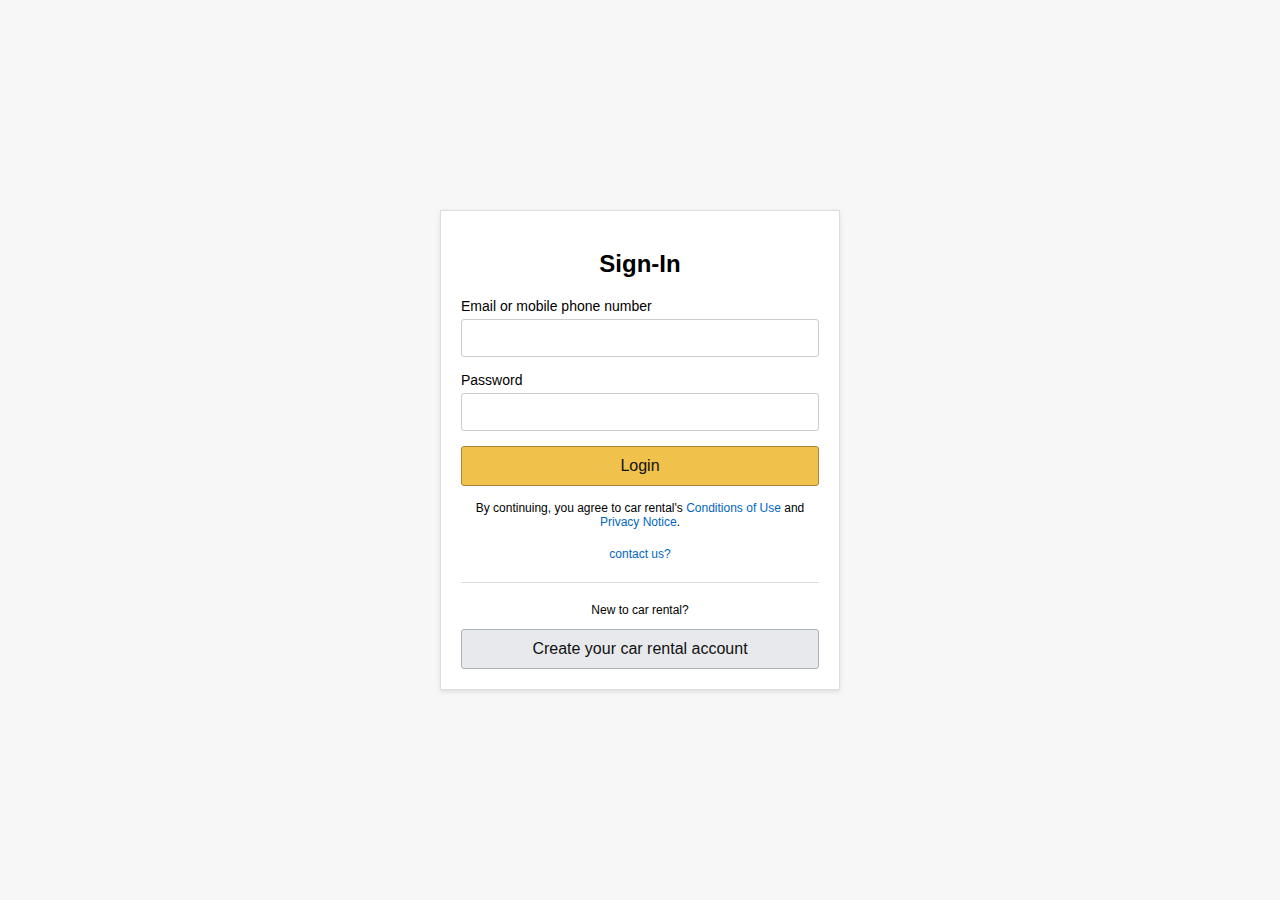
<file: index.html>
<!DOCTYPE html>
<html lang="en">
<head>
    <meta charset="UTF-8">
    <meta name="viewport" content="width=device-width, initial-scale=1.0">
    <title>car rental</title>
    <link rel="stylesheet" href="style1.css">
</head>
<body>
    <div class="login-container">
        <div class="login-box">
            
            <h2>Sign-In</h2>
            <form action="#" method="POST">
                <label for="email">Email or mobile phone number</label>
                <input type="email" id="email" name="email" required>

                <label for="password">Password</label>
                <input type="password" id="password" name="password" required>

                <button type="submit" onclick="window.location.href='index2.html' "class="login-btn">Login</button>

                <p class="privacy">By continuing, you agree to car rental's <a href="#">Conditions of Use</a> and <a href="#">Privacy Notice</a>.</p>

                <div class="help-links">
                    <a href="#">contact us?</a>
                </div>
            </form>
            <hr>
            <p class="new-user">New to car rental?</p>
            <button class="create-account-btn">Create your car rental account</button>
        </div>
    </div>
</body>
</html>
</file>
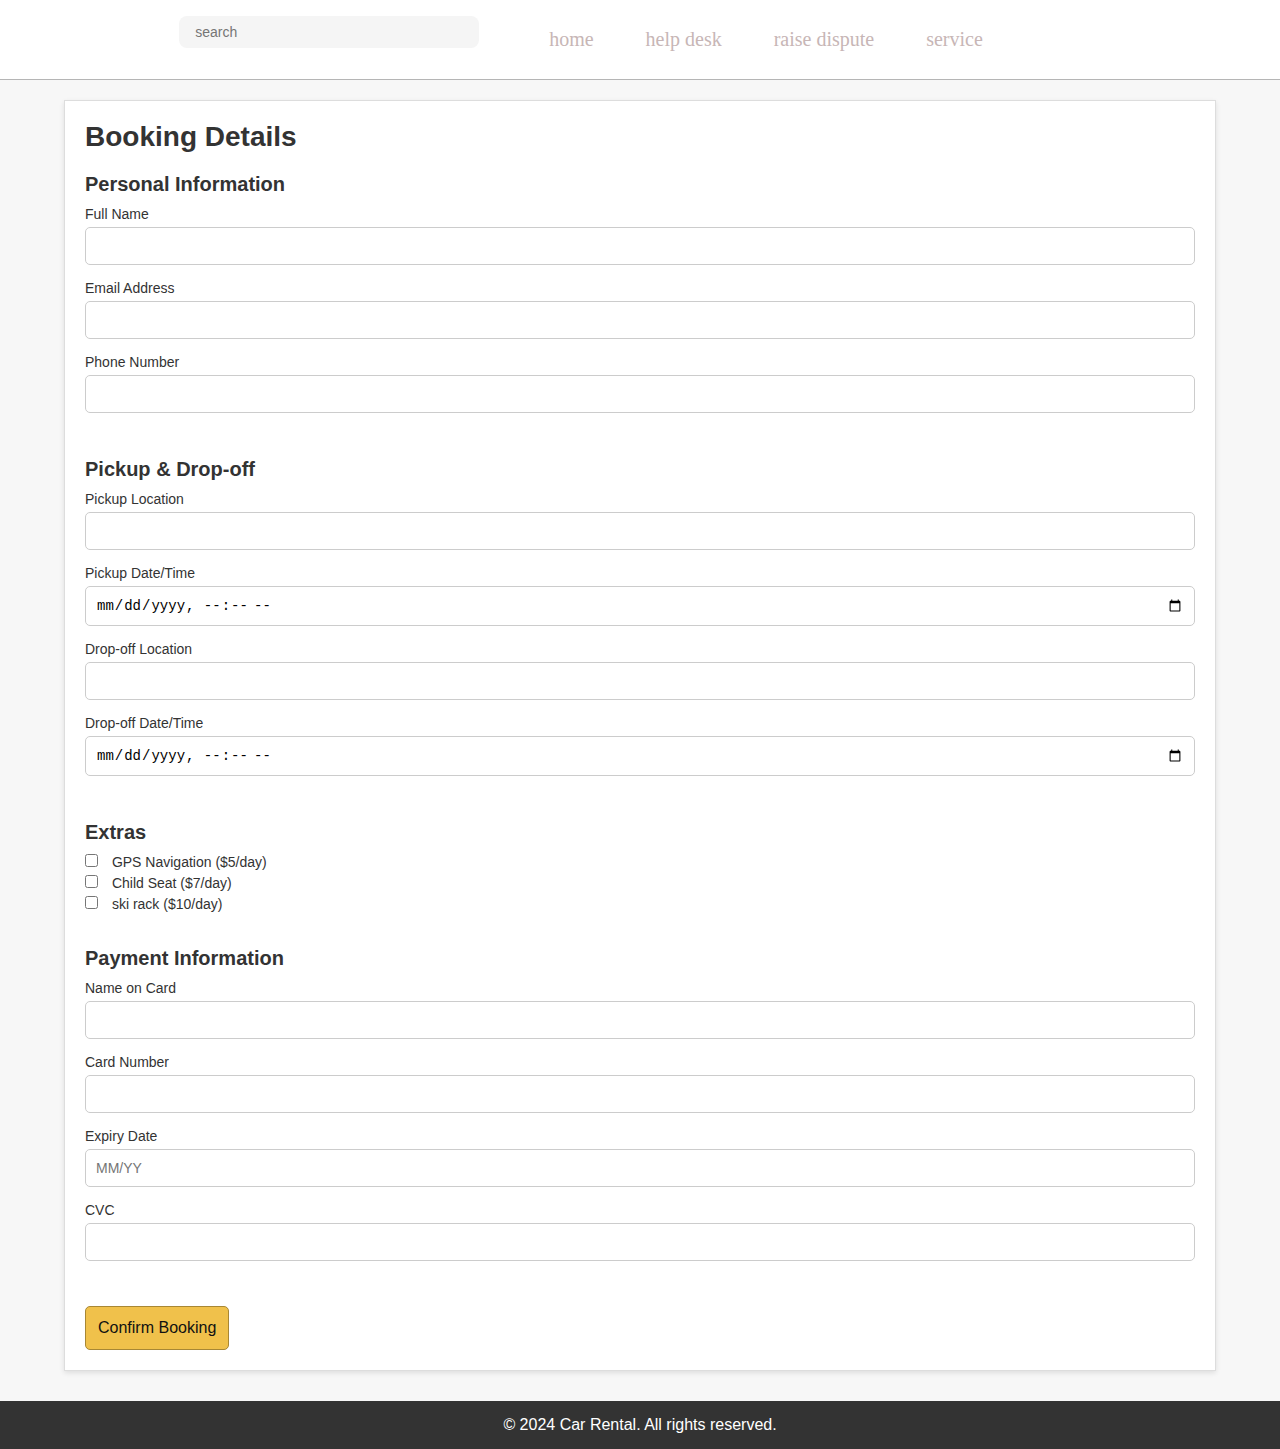
<file: index4.html>
<!DOCTYPE html>
<html lang="en">
<head>
    <meta charset="UTF-8">
    <meta name="viewport" content="width=device-width, initial-scale=1.0">
    <title>Booking</title>
    <link rel="stylesheet" href="style4.css">
</head>
<body>
    <nav class="navbar">
        
        <div class="searchbox">
            
            <input type="text" placeholder="search">
        </div>
        <ul>
            <li><a  class="home" href="#">home</a></li>
            <li><a href="#">help desk</a></li>
            <li><a href="#">raise dispute</a></li>
            <li><a href="#">service</a></li>
            
        </ul>
        <div class="icon">
            <i class="fas fa-heart"></i>
        <i class="fas fa-shopping-cart"></i>
        <i class="fas fa-user"></i>
        </div>
    </nav>

    <main>
        <div class="container booking-container">
            <h2>Booking Details</h2>

            <form action="#" method="POST" class="booking-form">
                <!-- Personal Details -->
                <div class="form-section">
                    <h3>Personal Information</h3>
                    <label for="name">Full Name</label>
                    <input type="text" id="name" name="name" required>

                    <label for="email">Email Address</label>
                    <input type="email" id="email" name="email" required>

                    <label for="phone">Phone Number</label>
                    <input type="tel" id="phone" name="phone" required>
                </div>

                <!-- Pickup and Drop-off Details -->
                <div class="form-section">
                    <h3>Pickup & Drop-off</h3>
                    <label for="pickup-location">Pickup Location</label>
                    <input type="text" id="pickup-location" name="pickup-location" required>

                    <label for="pickup-date">Pickup Date/Time</label>
                    <input type="datetime-local" id="pickup-date" name="pickup-date" required>

                    <label for="dropoff-location">Drop-off Location</label>
                    <input type="text" id="dropoff-location" name="dropoff-location" required>

                    <label for="dropoff-date">Drop-off Date/Time</label>
                    <input type="datetime-local" id="dropoff-date" name="dropoff-date" required>
                </div>

                <!-- Extras -->
                <div class="form-section">
                    <h3>Extras</h3>
                    <label><input type="checkbox" name="extras" value="gps"> GPS Navigation ($5/day)</label>
                    <label><input type="checkbox" name="extras" value="child-seat"> Child Seat ($7/day)</label>
                    <label><input type="checkbox" name="extras" value="insurance"> ski rack ($10/day)</label>
                </div>

                <!-- Payment Details -->
                <div class="form-section">
                    <h3>Payment Information</h3>
                    <label for="card-name">Name on Card</label>
                    <input type="text" id="card-name" name="card-name" required>

                    <label for="card-number">Card Number</label>
                    <input type="text" id="card-number" name="card-number" required>

                    <label for="card-expiry">Expiry Date</label>
                    <input type="text" id="card-expiry" name="card-expiry" placeholder="MM/YY" required>

                    <label for="card-cvc">CVC</label>
                    <input type="text" id="card-cvc" name="card-cvc" required>
                </div>

                <!-- Booking Button -->
                <button type="submit" class="btn">Confirm Booking</button>
            </form>
        </div>
    </main>

    <footer>
        <div class="container">
            <p>&copy; 2024 Car Rental. All rights reserved.</p>
        </div>
    </footer>
</body>
</html>
</file>
<file: style1.css>
body {
    font-family: Arial, sans-serif;
    background-color: #f7f7f7;
    display: flex;
    justify-content: center;
    align-items: center;
    height: 100vh;
    margin: 0;
}

.login-container {
    width: 100%;
    max-width: 400px;
    padding: 20px;
}

.login-box {
    background-color: white;
    padding: 20px;
    border: 1px solid #ddd;
    box-shadow: 0 2px 5px rgba(0, 0, 0, 0.1);
}

.logo {
    display: block;
    margin: 0 auto 20px;
    width: 100px;
}

h2 {
    text-align: center;
    margin-bottom: 20px;
}

form {
    display: flex;
    flex-direction: column;
}

label {
    font-size: 14px;
    margin-bottom: 5px;
}

input[type="email"],
input[type="password"] {
    padding: 10px;
    margin-bottom: 15px;
    border: 1px solid #ccc;
    border-radius: 3px;
    font-size: 14px;
    outline: none;
}

input[type="email"]:focus,
input[type="password"]:focus {
    border-color: #e47911;
}

.login-btn {
    background-color: #f0c14b;
    border: 1px solid #a88734;
    color: #111;
    padding: 10px;
    font-size: 16px;
    border-radius: 3px;
    cursor: pointer;
}

.login-btn:hover {
    background-color: #e8b128;
}

.privacy {
    font-size: 12px;
    margin: 15px 0;
    text-align: center;
}

.privacy a {
    color: #0066c0;
    text-decoration: none;
}

.privacy a:hover {
    text-decoration: underline;
}

.help-links {
    text-align: center;
}

.help-links a {
    font-size: 12px;
    color: #0066c0;
    text-decoration: none;
}

.help-links a:hover {
    text-decoration: underline;
}


hr {
    margin: 20px 0;
    border: none;
    border-top: 1px solid #ddd;
}

.new-user {
    font-size: 12px;
    text-align: center;
}

.create-account-btn {
    background-color: #e7e9ec;
    border: 1px solid #adb1b8;
    color: #111;
    padding: 10px;
    font-size: 16px;
    border-radius: 3px;
    cursor: pointer;
    width: 100%;
}

.create-account-btn:hover {
    background-color: #d7d9dc;
}
</file>
<file: style4.css>
/* General Styling */
* {
    margin: 0;
    padding: 0;
    box-sizing: border-box;
}

body {
    font-family: Arial, sans-serif;
    background-color: #f7f7f7;
    color: #333;
}

.container {
    width: 90%;
    max-width: 1200px;
    margin: 0 auto;
}

.navbar{
    display: flex;
    
    align-items:center;
    background-color: #fff;
    border-bottom: 1px solid #B5B5B5;
    justify-content: center;
   
    gap: 70px;
    border: 0px 0px 1px 0px;
    padding: 16px 160px 16px 160px;
    
   opacity:0px;
  
}
.logo {
    width: 65.4px;
    height: 22.872px;
}

.searchbox input[type="text"]{
display: flex;
width: 300px;
height: 15px;
padding: 16px;
align-items: center;
border-radius: 8px;
background: #F5F5F5;
border:none;

}
.icon{
    display:flex;
}
.navbar ul{
    display:flex;
    align-items: flex-start;
    gap: 52px;
    list-style: none;
}
.navbar ul li a{
color: var(--Main-Black, var(--color-black-solid, #c7b6b6));
font-family: Inter;
font-size: 20px;
font-style: normal;
font-weight: 500;
line-height: normal;
text-decoration: none;

}
.icon{
display: flex;
justify-content: center;
align-items: center;
gap: 24px;
}

.navbar ul li a .home{
    color:#000;
}

main {
    margin: 20px 0;
}

.booking-container {
    background-color: white;
    padding: 20px;
    border: 1px solid #ddd;
    box-shadow: 0 2px 5px rgba(0, 0, 0, 0.1);
}

h2 {
    font-size: 28px;
    margin-bottom: 20px;
}

.booking-form {
    display: flex;
    flex-wrap: wrap;
}

.form-section {
    width: 100%;
    margin-bottom: 30px;
}

h3 {
    font-size: 20px;
    margin-bottom: 10px;
}

label {
    display: block;
    font-size: 14px;
    margin-bottom: 5px;
}

input[type="text"],
input[type="email"],
input[type="tel"],
input[type="datetime-local"] {
    width: 100%;
    padding: 10px;
    margin-bottom: 15px;
    border: 1px solid #ccc;
    border-radius: 5px;
    font-size: 14px;
}

input[type="checkbox"] {
    margin-right: 10px;
}

input[type="text"]:focus,
input[type="email"]:focus,
input[type="tel"]:focus,
input[type="datetime-local"]:focus {
    border-color: #e47911;
}

.btn {
    background-color: #f0c14b;
    border: 1px solid #a88734;
    color: #111;
    padding: 12px;
    font-size: 16px;
    border-radius: 5px;
    cursor: pointer;
}

.btn:hover {
    background-color: #e8b128;
}

footer {
    background-color: #333;
    color: white;
    text-align: center;
    padding: 15px 0;
    margin-top: 30px;
}
</file>
